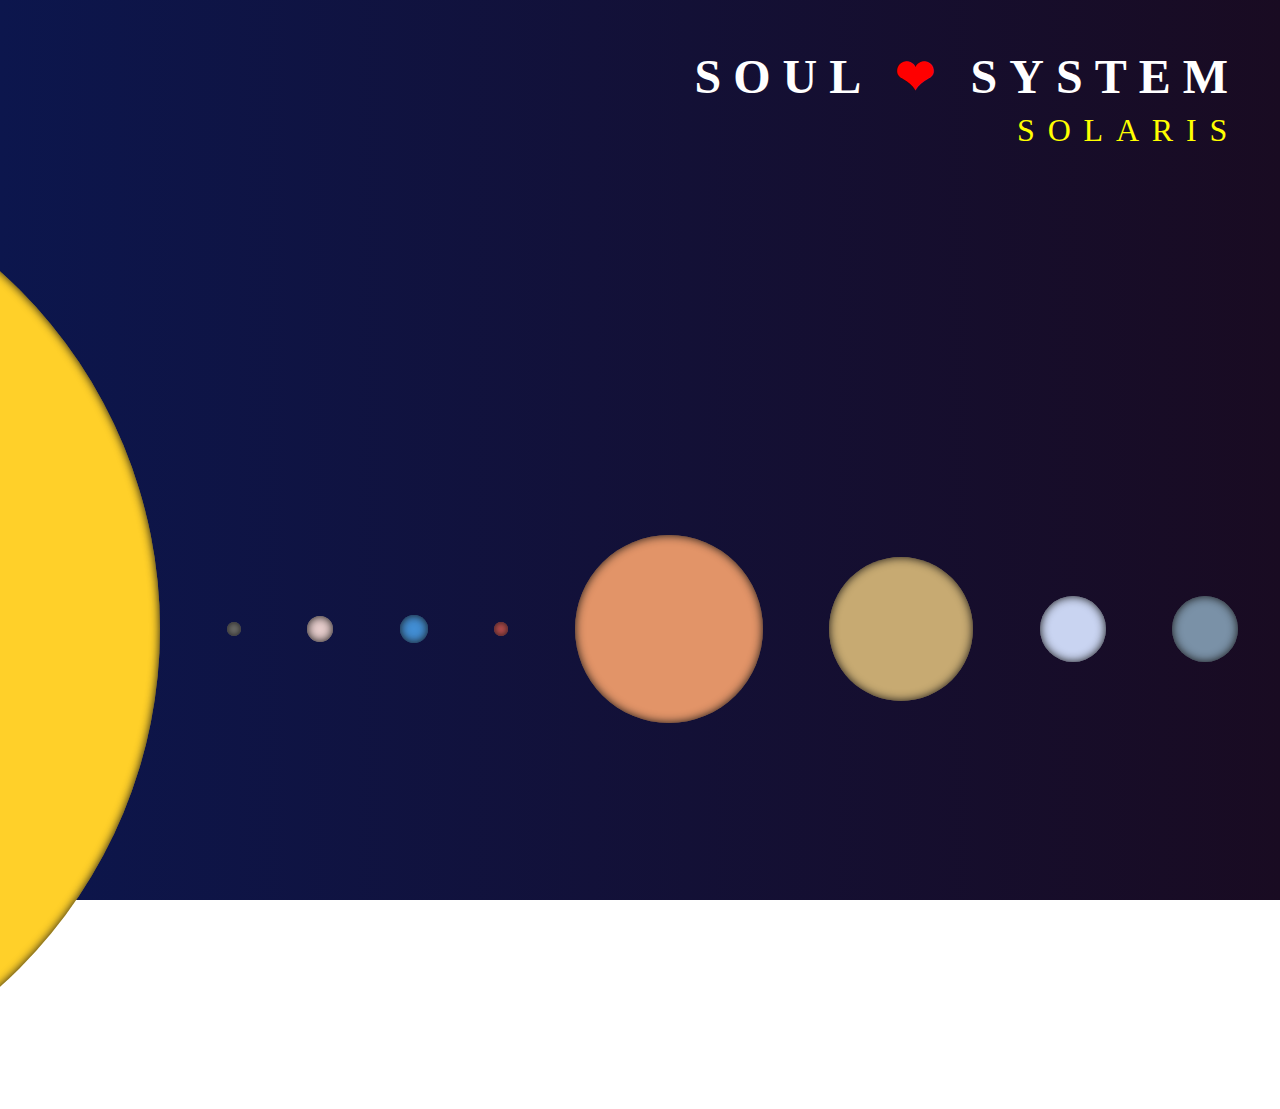
<file: index.html>
<!DOCTYPE html>
<html lang="en">
<head>
    <meta charset="UTF-8">
    <meta name="viewport" content="width=device-width, initial-scale=1.0">
    <link rel="stylesheet" href="styles.css">
    <title>Solaris-examinationsuppgift</title>
</head>
<body>
    <main class="firstPageContainer">
        <section class="titleText">
            <h1>SOUL <span class="heart">❤</span> SYSTEM</h1>
            <h2>SOLARIS</h2>
        </section>

        <section class="planets">
            <div class="ellipse" id="sun"></div>
            <div class="ellipse" id="mercury"></div>
            <div class="ellipse" id="venus"></div>
            <div class="ellipse" id="earth"></div>
            <div class="ellipse" id="mars"></div>
            <div class="ellipse" id="jupiter"></div>
            <div class="ellipse" id="saturn"></div>
            <div class="ellipse" id="uranus"></div>
            <div class="ellipse" id="neptune"></div>
        </section>

        
    </main>
    <div class="textPopupBackground">
        <section class="titleText">
            <h1>SOUL <span class="heart">❤</span> SYSTEM</h1>
            <h2>SOLARIS</h2>
        </section>
        <div class="haloPlanet" id="haloPlanetOuter"></div>
        <div class="haloPlanet" id="haloPlanetMiddle"></div>
        <div class="haloPlanet" id="haloPlanetMain"></div>
       
    </div>
    <script src="script.js"></script>
   
</body>
</html>
</file>
<file: styles.css>
* {
    margin: 0;
    padding: 0;
    box-sizing: border-box;
}

body {
    width: 100vw;
    height: 100vh;
}

.firstPageContainer {
    background:linear-gradient(90deg, #0C164D 0%, #190B22 100%);
    display: flex;
    flex-direction: column;
    height: 100vh;
    width: 100vw;
}
 .titleText {
    display: flex;
    flex-direction: column;
    align-items: flex-end;
    margin-top: 3rem;
    margin-right: 2.5rem;
 }
h1 {
    font-size: 3rem;
    letter-spacing: 0.5ch;
    color: white; 
    margin-bottom: 0.5rem;
}
h2 {
    font-size: 2rem;
    font-weight:75;
    letter-spacing: 0.8ch;
    color: Yellow;
    text-transform:uppercase;
}
.heart {
    color: red;
}

h3 {
    color: rgb(156, 156, 243);
    margin-top: 2rem;
    margin-bottom: 2rem;
    font-size: 1.5rem;
    letter-spacing: 0.6ch;
    text-transform:uppercase;
}

.planets {
    display: flex;
    justify-content: space-between;
    align-items: center;
    margin-right: 2rem;
}

#sun {
    width: 60rem;
    height: 60rem;
    border-radius: 50%;
    background-color: #FFD029;
    margin-left: -50rem;
}

#neptune {
    height: 4.125rem;
    width: 4.125rem;
    background-color: #7A91A7;
}
#uranus {
    height: 4.125rem;
    width: 4.125rem;
    background-color: #C9D4F1;
}
#saturn {
    height: 9rem;
    width: 9rem;
    background-color: #C7AA72;
}

#jupiter {
    height: 11.75rem;
    width: 11.75rem;
    background-color: #E29468;
}

#mars {
    height: 0.875rem;
    width: 0.875rem;
    background-color: #EF5F5F;
}

#earth {
    height: 1.75rem;
    width: 1.75rem;
    background-color: #428ED4;
}

#venus {
    height: 1.625rem;
    width: 1.625rem;
    background-color: #E7CDCC;
}

#mercury {
    height: 0.875rem;
    width: 0.875rem;
    background-color: #8B8A85;
}

.ellipse {
    border-radius: 50%;
    margin: 0 10px;
    box-shadow: inset 0 0 10px rgba(23, 22, 22);
    cursor: pointer;
    transition: all .2s ease-in-out;
}

.textPopupBackground {
    background: linear-gradient(90deg, #0C164D 0%, #190B22 100%);
    display: none;
    flex-direction: column;
    height: 100vh;
    width: 100vw;
}

.haloPlanet {
    position: fixed;
    top: 50%;
    left: 0;
    transform: translateY(-50%);
    border-radius: 50%;
    margin-left: -50rem;
    }

#haloPlanetMain {
    width: 60rem;
    height: 60rem;
    opacity: 1;
}

#haloPlanetMiddle {
    width: calc(60rem + 60px);
    height: calc(60rem + 60px);
    opacity: 0.07;
}

#haloPlanetOuter {
    width: calc(60rem + 120px);
    height: calc(60rem + 120px);
    opacity: 0.03;
}

.textPopup {
    /*display: none;*/
    position: fixed;
    /*position: relative;*/
    display: flex;
    flex-direction: column;
    align-items: center;
    flex-wrap: wrap;
    top: 50%;
    left: 50%;
    transform: translate(-50%, -50%); /* transparent background*/
    width: 90%;
    max-width: 600px;
    padding: 20px;
    margin-left: 5rem;
    background-color: rgba(0, 0, 0, 0.001); /* transparency*/
    border-radius: 8px;
    border: 1px solid  rgb(225, 255, 0);
    z-index: 1;
}

p {
    color: rgb(225, 255, 0);
    font-size: 1.5rem;
    letter-spacing: 0.3ch;
    line-height: 2.5ch;;
}

.closeButton {
 position: absolute;
 top: 10px;
 right: 10px;
 cursor: pointer;
}
</file>
